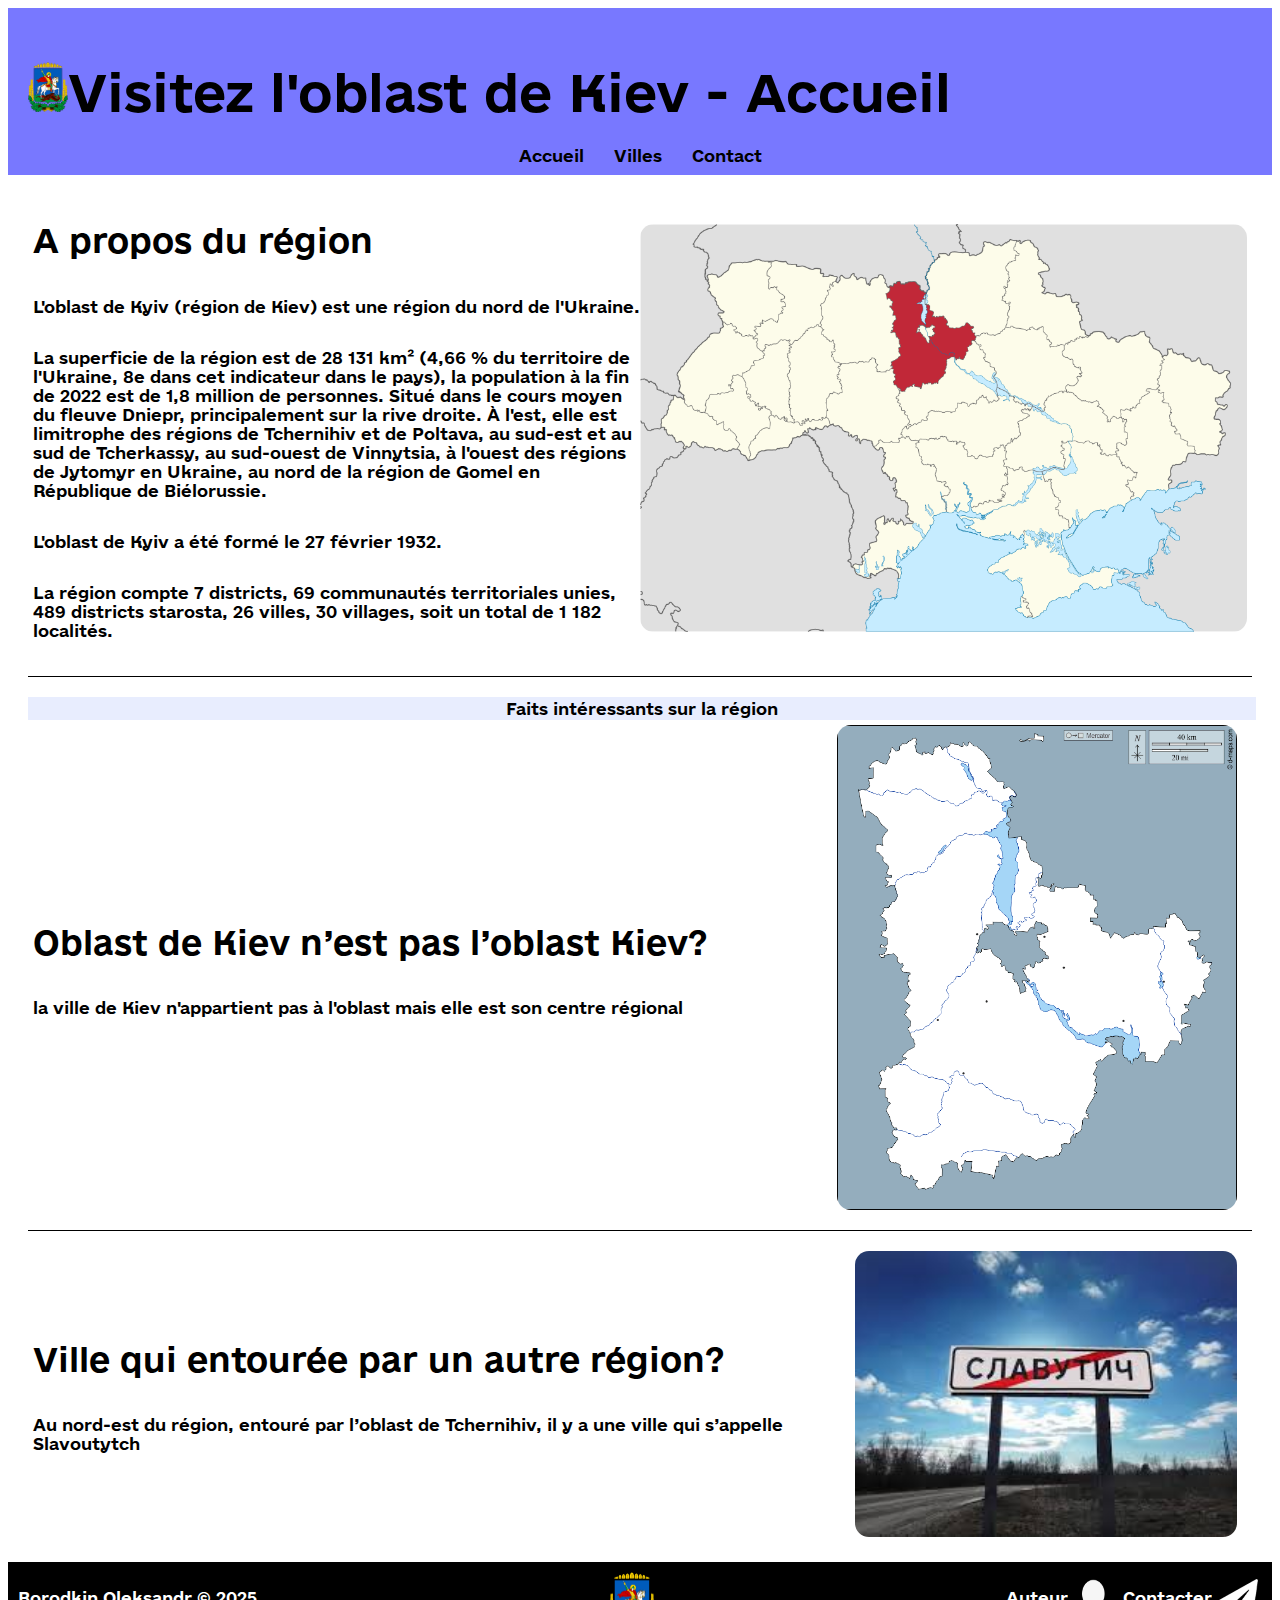
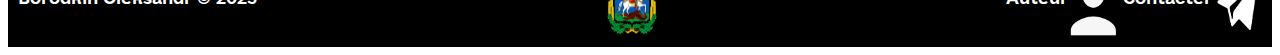
<file: index.html>
<!DOCTYPE html>
<html lang="fr">
  <head>
    <meta charset="UTF-8" />
    <meta name="viewport" content="width=device-width, initial-scale=1.0" />
    <title>Accueil</title>
    <link rel="stylesheet" href="styles.css" />
  </head>
  <body>
    <header>
      <div class="logo">
        <a href="index.html">
          <h1><img src="./images/Kyiv-oblast.png" alt="héraldique de l'oblast de Kiev"/>Visitez l'oblast de Kiev - Accueil</h1>

        </a>
      </div>
      <nav>
        <ul>
          <li><a href="index.html">Accueil</a></li>
          <li><a href="villes.html">Villes</a></li>
          <li><a href="contact.html">Contact</a></li>
        </ul>
      </nav>
    </header>
    <main>
        <section>
            <div class="r-d">
              <div class="description">
             <h1>A propos du région</h1>
             <p>L'oblast de Kyiv (région de Kiev) est une région du nord de l'Ukraine.</p>
             <p>La superficie de la région est de 28 131 km² (4,66 % du territoire de l'Ukraine, 8e dans cet indicateur dans le pays), la population à la fin de 2022 est de 1,8 million de personnes.

              Situé dans le cours moyen du fleuve Dniepr, principalement sur la rive droite. À l'est, elle est limitrophe des régions de Tchernihiv et de Poltava, au sud-est et au sud de Tcherkassy, ​​au sud-ouest de Vinnytsia, à l'ouest des régions de Jytomyr en Ukraine, au nord de la région de Gomel en République de Biélorussie.
              
             </p>
             <p>L'oblast de Kyiv a été formé le 27 février 1932.</p>
             <p>La région compte 7 districts, 69 communautés territoriales unies, 489 districts starosta, 26 villes, 30 villages, soit un total de 1 182 localités.</p>
            </div>
                <img
                  src="./images/ukraine-and-kyiv.png" alt="Ukraine et oblast de Kiev"
                />
              </div>
        </section>
        
        <div class="section-divider"></div>
        <section class="faitbar">Faits intéressants sur la région</section>
        <section>
          <div class="faitdesc">
            <div class="description">
           <h1>Oblast de Kiev n’est pas l’oblast Kiev?</h1>
           <p>la ville de Kiev n'appartient pas à l'oblast mais elle est son centre régional</p>
            </div>
           <img src="./images/KyivOblast.png" alt="carte de l'oblas de Kiev">
          </div>
        </section>
        <div class="section-divider"></div>
        <section>
          <div class="faitdesc">
            <div class="description">
           <h1>Ville qui entourée par un autre région?</h1>
           <p>Au nord-est du région, entouré par l’oblast de Tchernihiv, il y a une ville qui s’appelle Slavoutytch </p>
            </div>
           <img src="./images/Slavoutych.png" alt="carte de l'oblas de Kiev">
          </div>
        </section>
    </main>
    <footer>
        <div class="footer-left">
            <p>Borodkin Oleksandr &copy 2025</p>
        </div>
        <div class="footer-center">
            <img src="./images/Kyiv-oblast.png" alt="héraldique de l'oblast de Kiev"/>
        </div>
        <div class="footer-right">
            <a href="auteur.html">
                <p>Auteur</p>
                <img src="./images/avatar.png" alt="avatar">
            </a>
            <a href="contact.html">
                <p>Contacter</p>
                <img src="./images/telegram.png">
            </a>
        </div>
    </footer>
  </body>
</html>
</file>
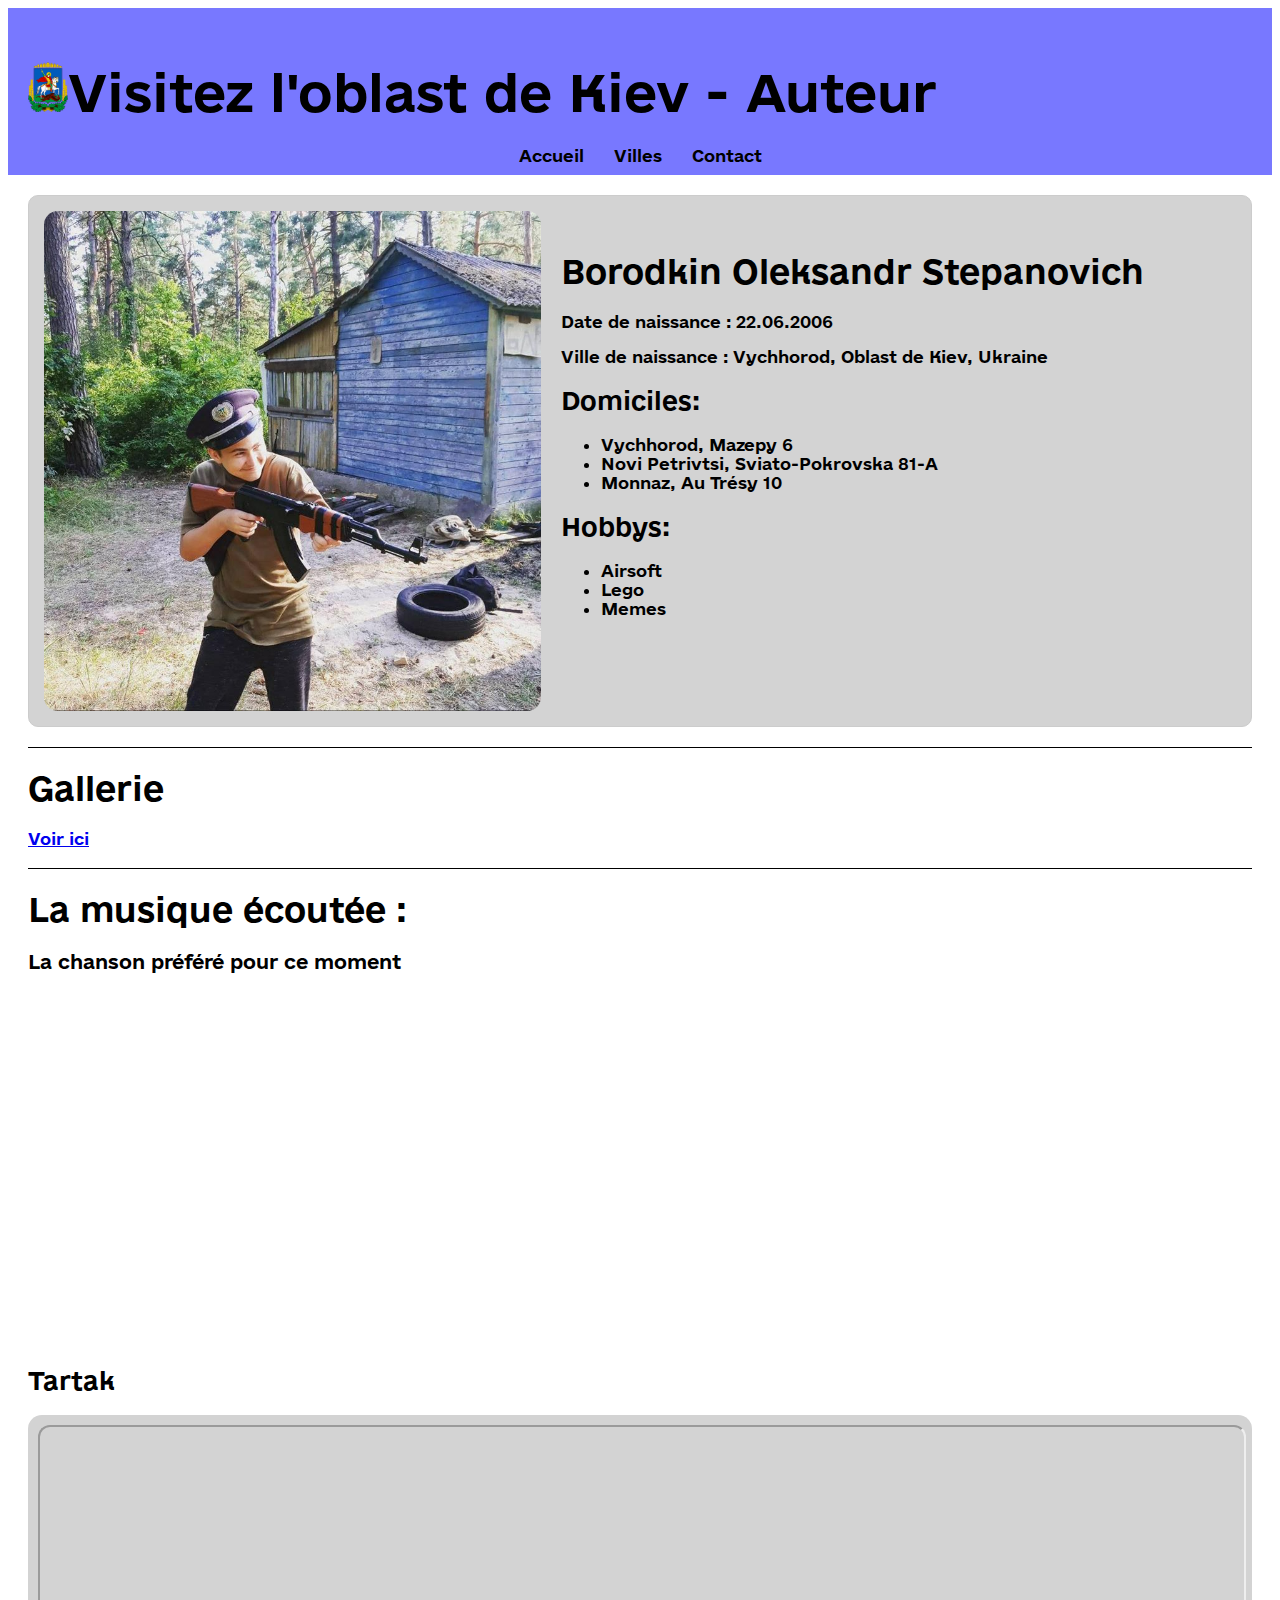
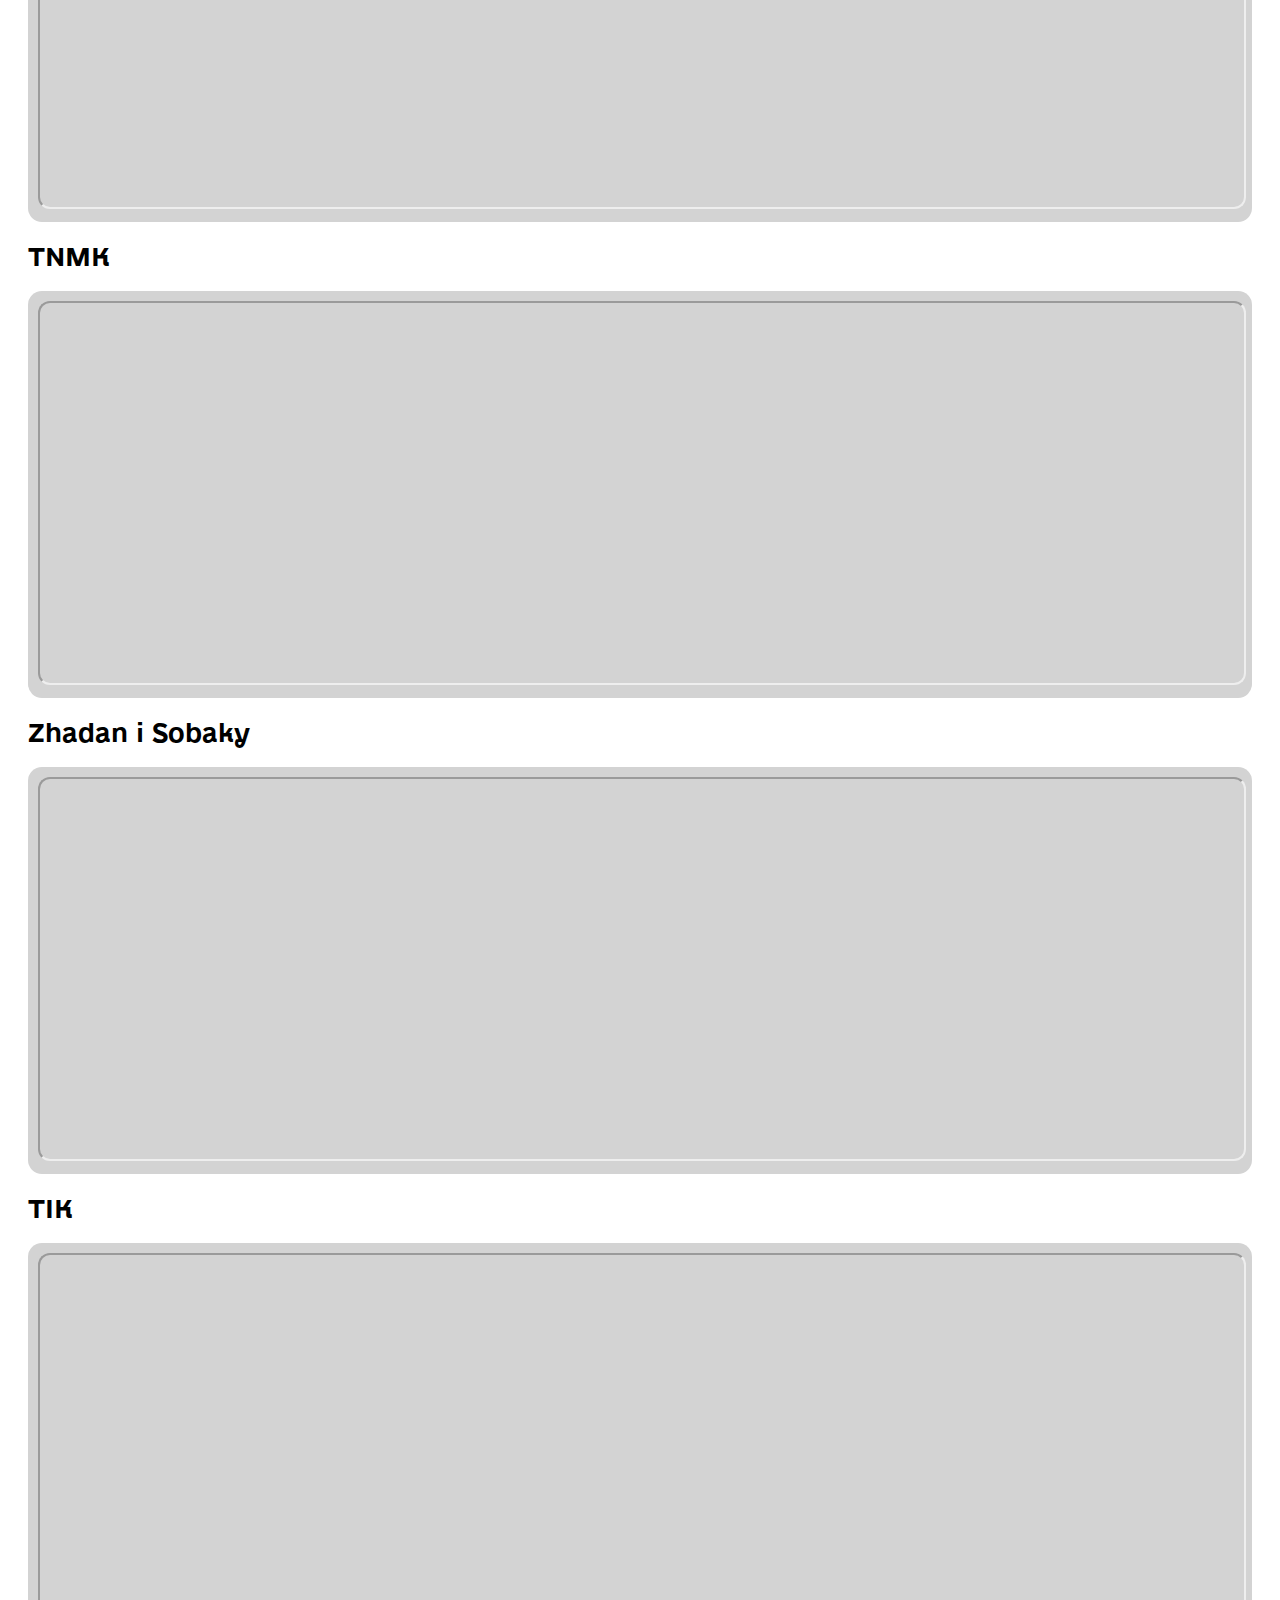
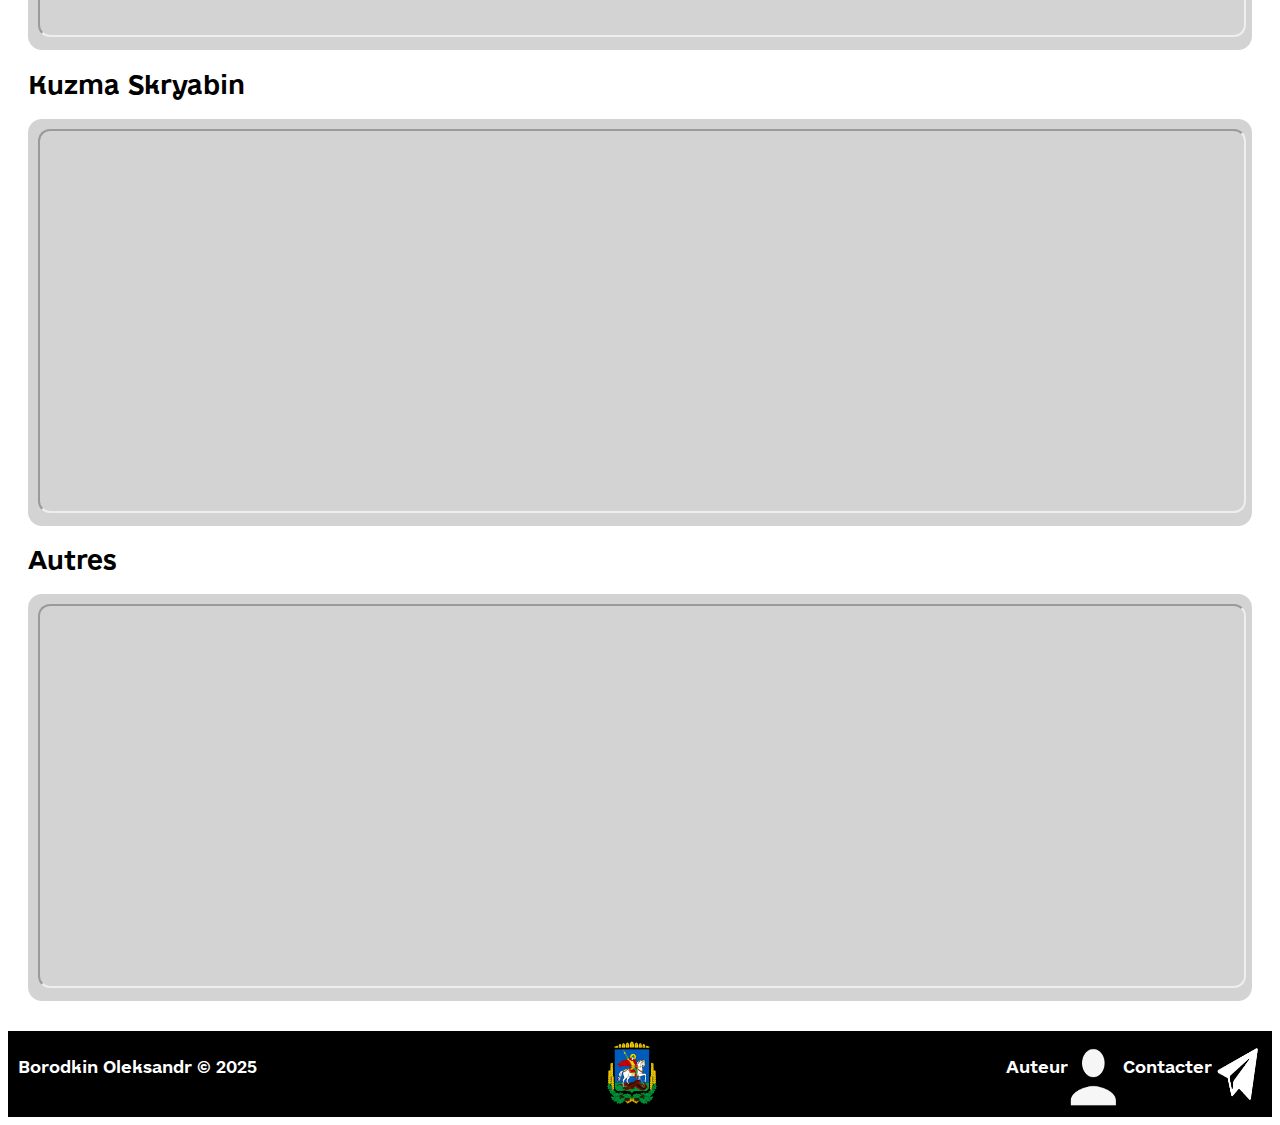
<file: auteur.html>
<!DOCTYPE html>
<html lang="fr">
  <head>
    <meta charset="UTF-8" />
    <meta name="viewport" content="width=device-width, initial-scale=1.0" />
    <title>Auteur</title>
    <link rel="stylesheet" href="styles.css" />
  </head>
  <body>
    <header>
      <div class="logo">
        <a href="index.html">
          <span><h1><img src="./images/Kyiv-oblast.png" alt="héraldique de l'oblast de Kiev"/>Visitez l'oblast de Kiev - Auteur</h1></span>

        </a>
      </div>
      <nav>
        <ul>
          <li><a href="index.html">Accueil</a></li>
          <li><a href="villes.html">Villes</a></li>
          <li><a href="contact.html">Contact</a></li>
        </ul>
      </nav>
    </header>
    <main>
        <section>
          <div class="auteur">
            <img src="./images/Auteur.png" alt="auteur">
            <div class="auteur-description">
          <h1><strong>Borodkin Oleksandr Stepanovich</strong></h1>
          <p>Date de naissance : 22.06.2006</p>
          <p>Ville de naissance : Vychhorod, Oblast de Kiev, Ukraine</p>
          <h2><strong>Domiciles:</strong></h2>
          <ul>
            <li>Vychhorod, Mazepy 6</li>
            <li>Novi Petrivtsi, Sviato-Pokrovska 81-A</li>
            <li>Monnaz, Au Trésy 10</li>
          </ul>
          <h2><strong>Hobbys:</strong></h2>
          <ul>
            <li>Airsoft</li>
            <li>Lego</li>
            <li>Memes</li>
          </ul>
        </div>
        </div>
        </section>
        <div class="section-divider"></div>
        <section>
          <h1>Gallerie</h1>
          <a href="gallerie.html">Voir ici</a>
        </section>
        <div class="section-divider"></div>
  <section>
    <h1>La musique écoutée : </h1>
    <h3>La chanson préféré pour ce moment</h3>
    <iframe style="border-radius:12px" src="https://open.spotify.com/embed/track/2oV3Nc0ziVpilCAjpRyY8E?utm_source=generator" width="100%" height="352" frameBorder="0" allowfullscreen="" allow="autoplay; clipboard-write; encrypted-media; fullscreen; picture-in-picture" loading="lazy"></iframe>
    <h2>Tartak</h2>
    <div class="music-box">
      <iframe src="https://open.spotify.com/embed/playlist/1iw1HyH2xFmhNH7q06sF7e?si=OAJZWcKETVqF95rywjo7HA&pi=RnSoDidFTaurk" allowfullscreen=""
      allow="autoplay; clipboard-write; encrypted-media; fullscreen; picture-in-picture"
      loading="lazy"></iframe>   
  </div>
  <h2>TNMK</h2>
  <div class="music-box">
    <iframe src="https://open.spotify.com/embed/playlist/1I43LtYVBsZuIm340xg3fn?si=rrlr51m9RkGbkNpwDYPOBQ&pi=dHXZj0zATAakb" allowfullscreen=""
    allow="autoplay; clipboard-write; encrypted-media; fullscreen; picture-in-picture"
    loading="lazy"></iframe>
  </div>
  <h2>Zhadan i Sobaky</h2>
  <div class="music-box">
    <iframe src="https://open.spotify.com/embed/playlist/370yEr8aXEotCQ7xtfIixH?si=FuPCVh08ShCrayD5aSSZCQ&pi=tXn0s-WWTsuxM" allowfullscreen=""
    allow="autoplay; clipboard-write; encrypted-media; fullscreen; picture-in-picture"
    loading="lazy"></iframe>
  </div>
  <h2>TIK</h2>
  <div class="music-box">
    <iframe src="https://open.spotify.com/embed/playlist/5s9EBla5tc98MuMqYEcAup" allowfullscreen=""
    allow="autoplay; clipboard-write; encrypted-media; fullscreen; picture-in-picture"
    loading="lazy"></iframe>
  </div>
  <h2>Kuzma Skryabin</h2>
  <div class="music-box">
    <iframe src="https://open.spotify.com/embed/playlist/1ne1X7Wl1Vn8obbPbvc6Le" allowfullscreen=""
    allow="autoplay; clipboard-write; encrypted-media; fullscreen; picture-in-picture"
    loading="lazy"></iframe>
  </div>
  <h2>Autres</h2>
  <div class="music-box">
    <iframe src=" https://open.spotify.com/embed/playlist/2WXcNdrmBvf1Pv5F5rHpmB" allowfullscreen=""
    allow="autoplay; clipboard-write; encrypted-media; fullscreen; picture-in-picture"
    loading="lazy"></iframe>
  </div>
 
  </section>
    </main>
    <footer>
      <div class="footer-left">
          <p>Borodkin Oleksandr &copy 2025</p>
      </div>
      <div class="footer-center">
          <img src="./images/Kyiv-oblast.png" alt="héraldique de l'oblast de Kiev"/>
      </div>
      <div class="footer-right">
          <a href="auteur.html">
              <p>Auteur</p>
              <img src="./images/avatar.png" alt="avatar">
          </a>
          <a href="contact.html">
              <p>Contacter</p>
              <img src="./images/telegram.png">
          </a>
      </div>
  </footer>
  </body>
</html>
</file>
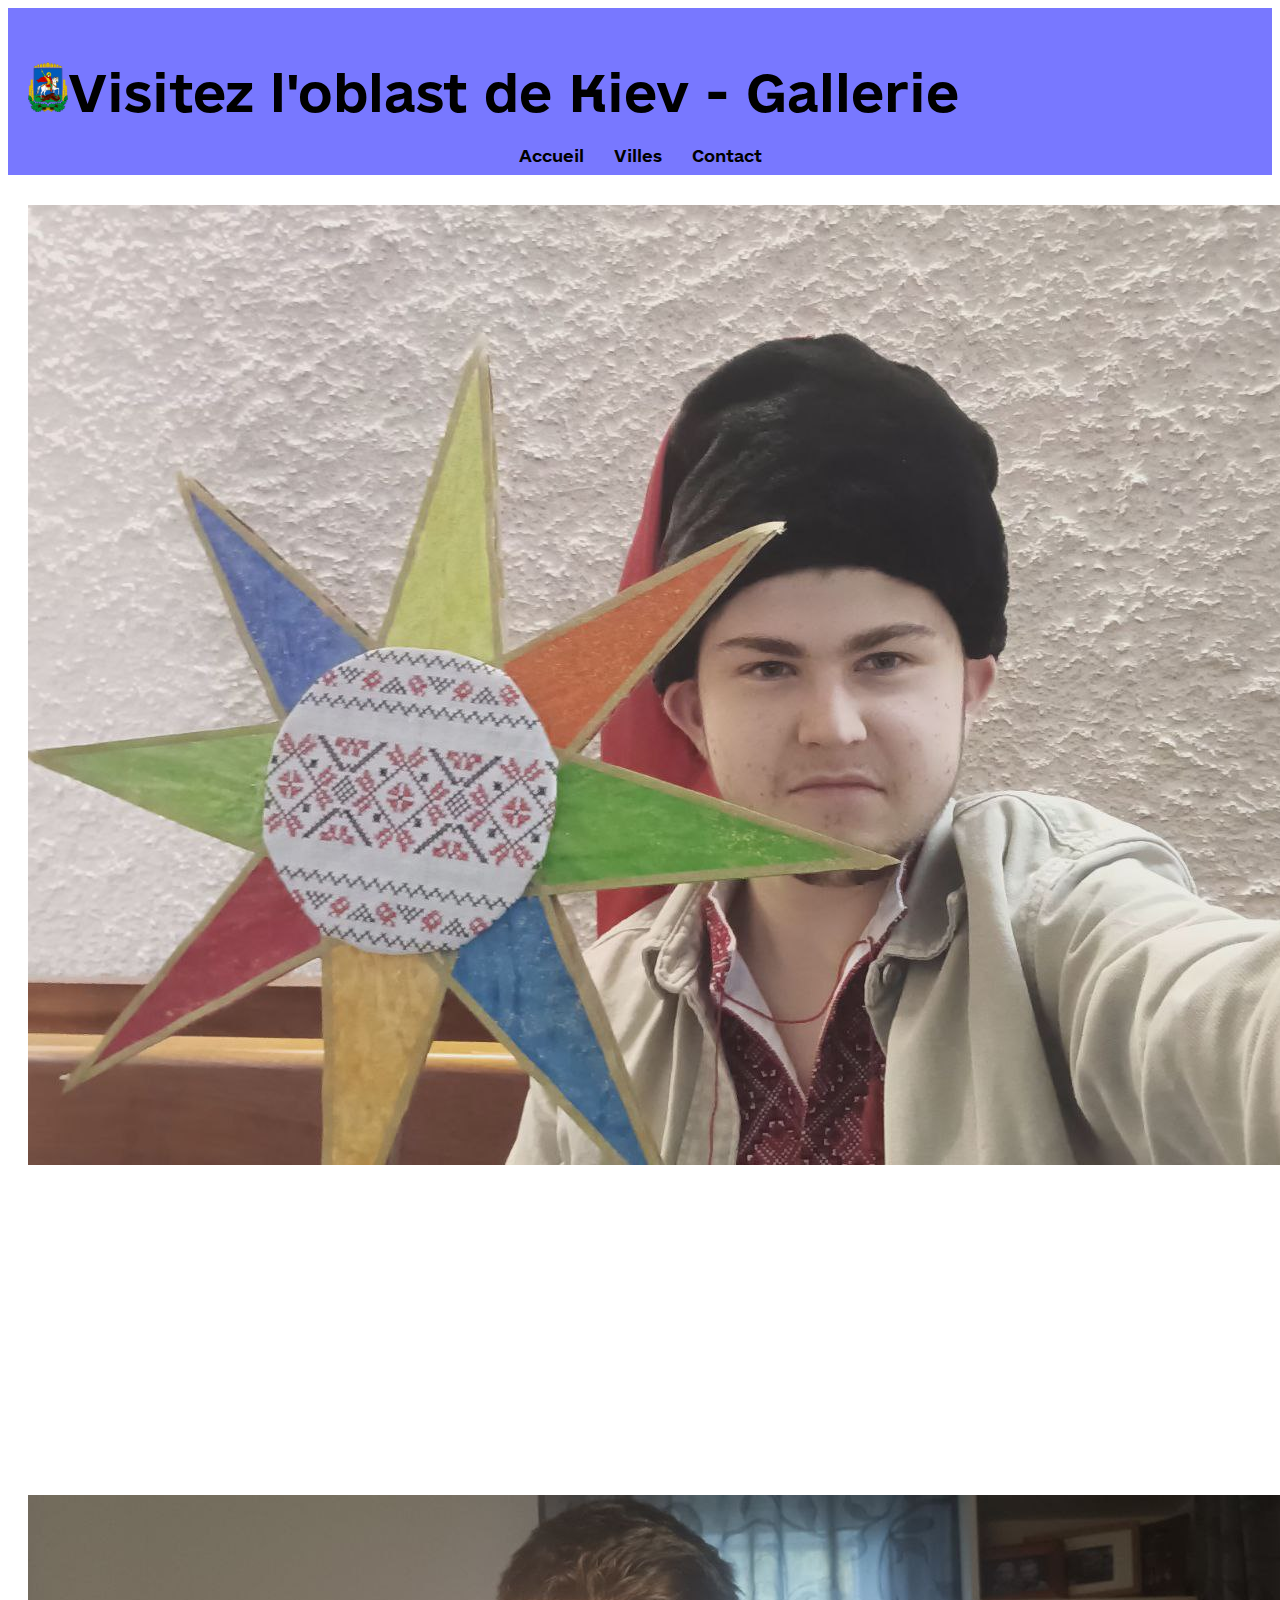
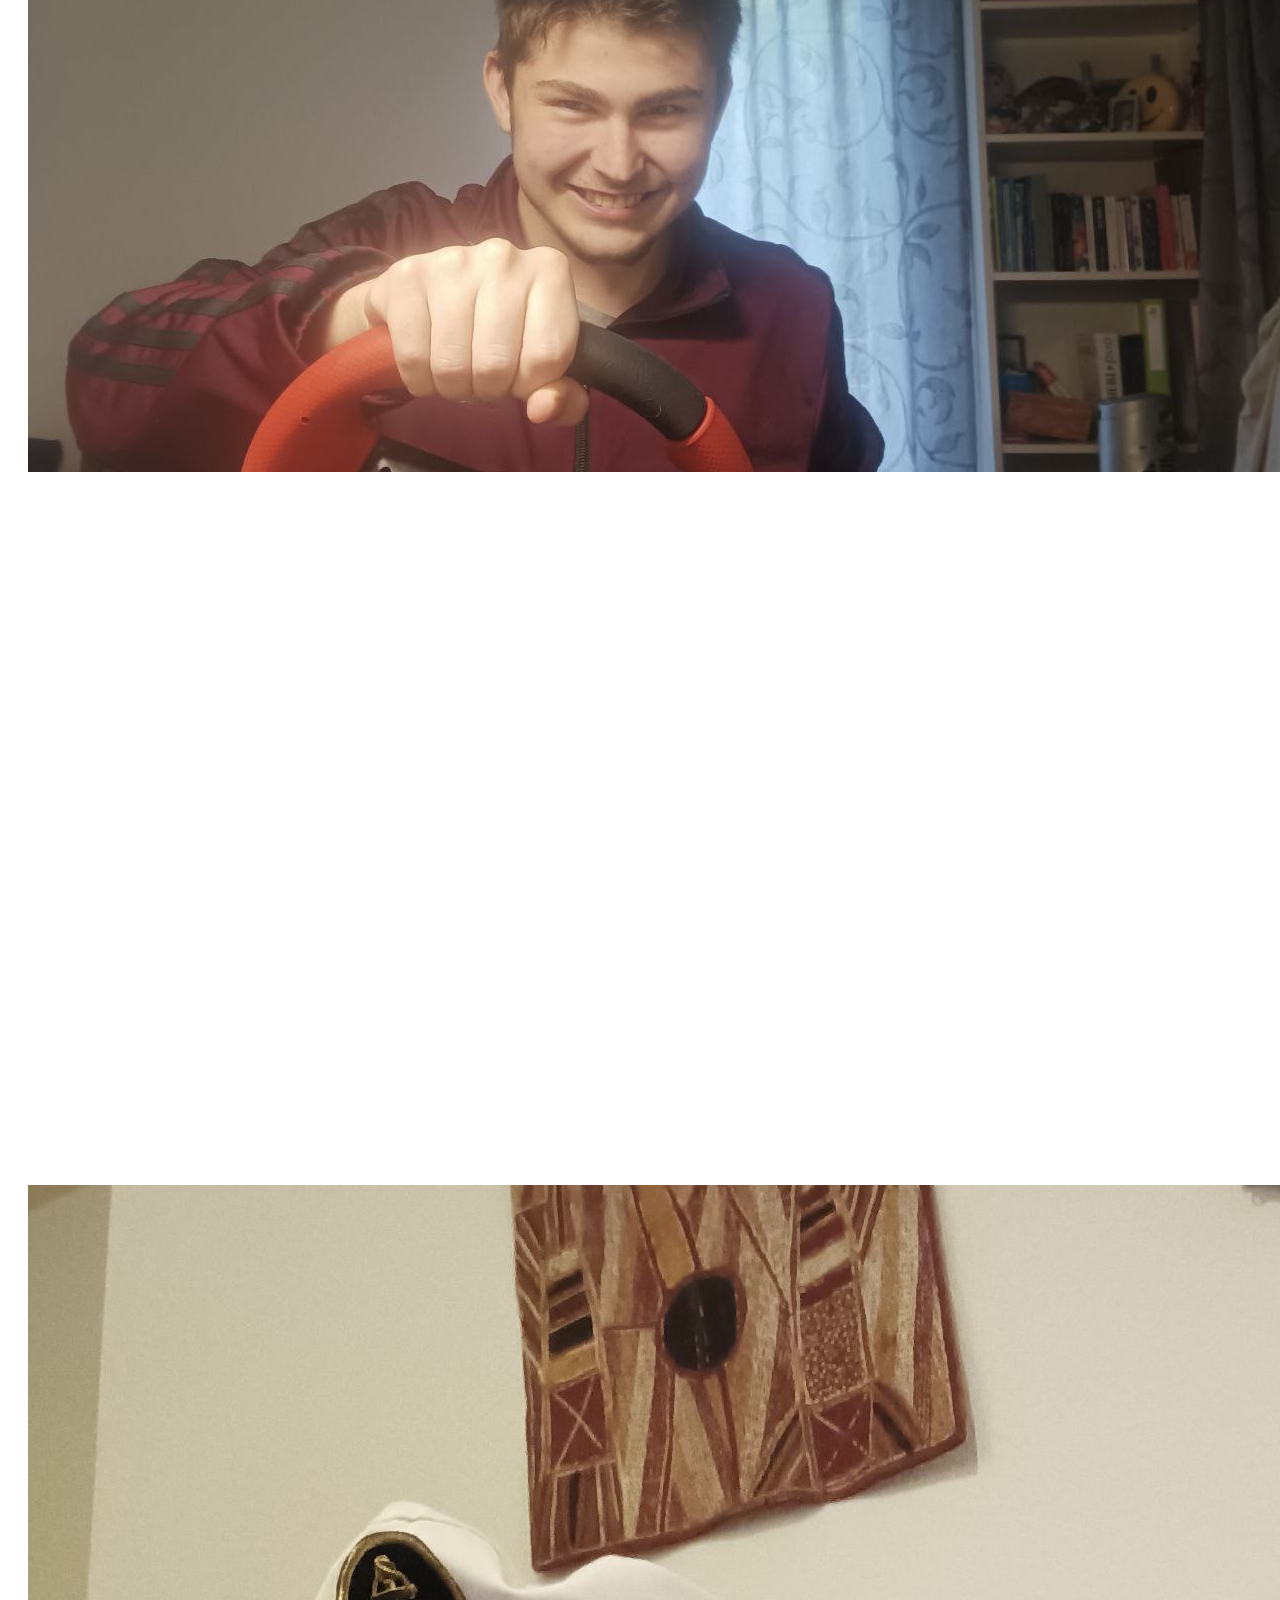
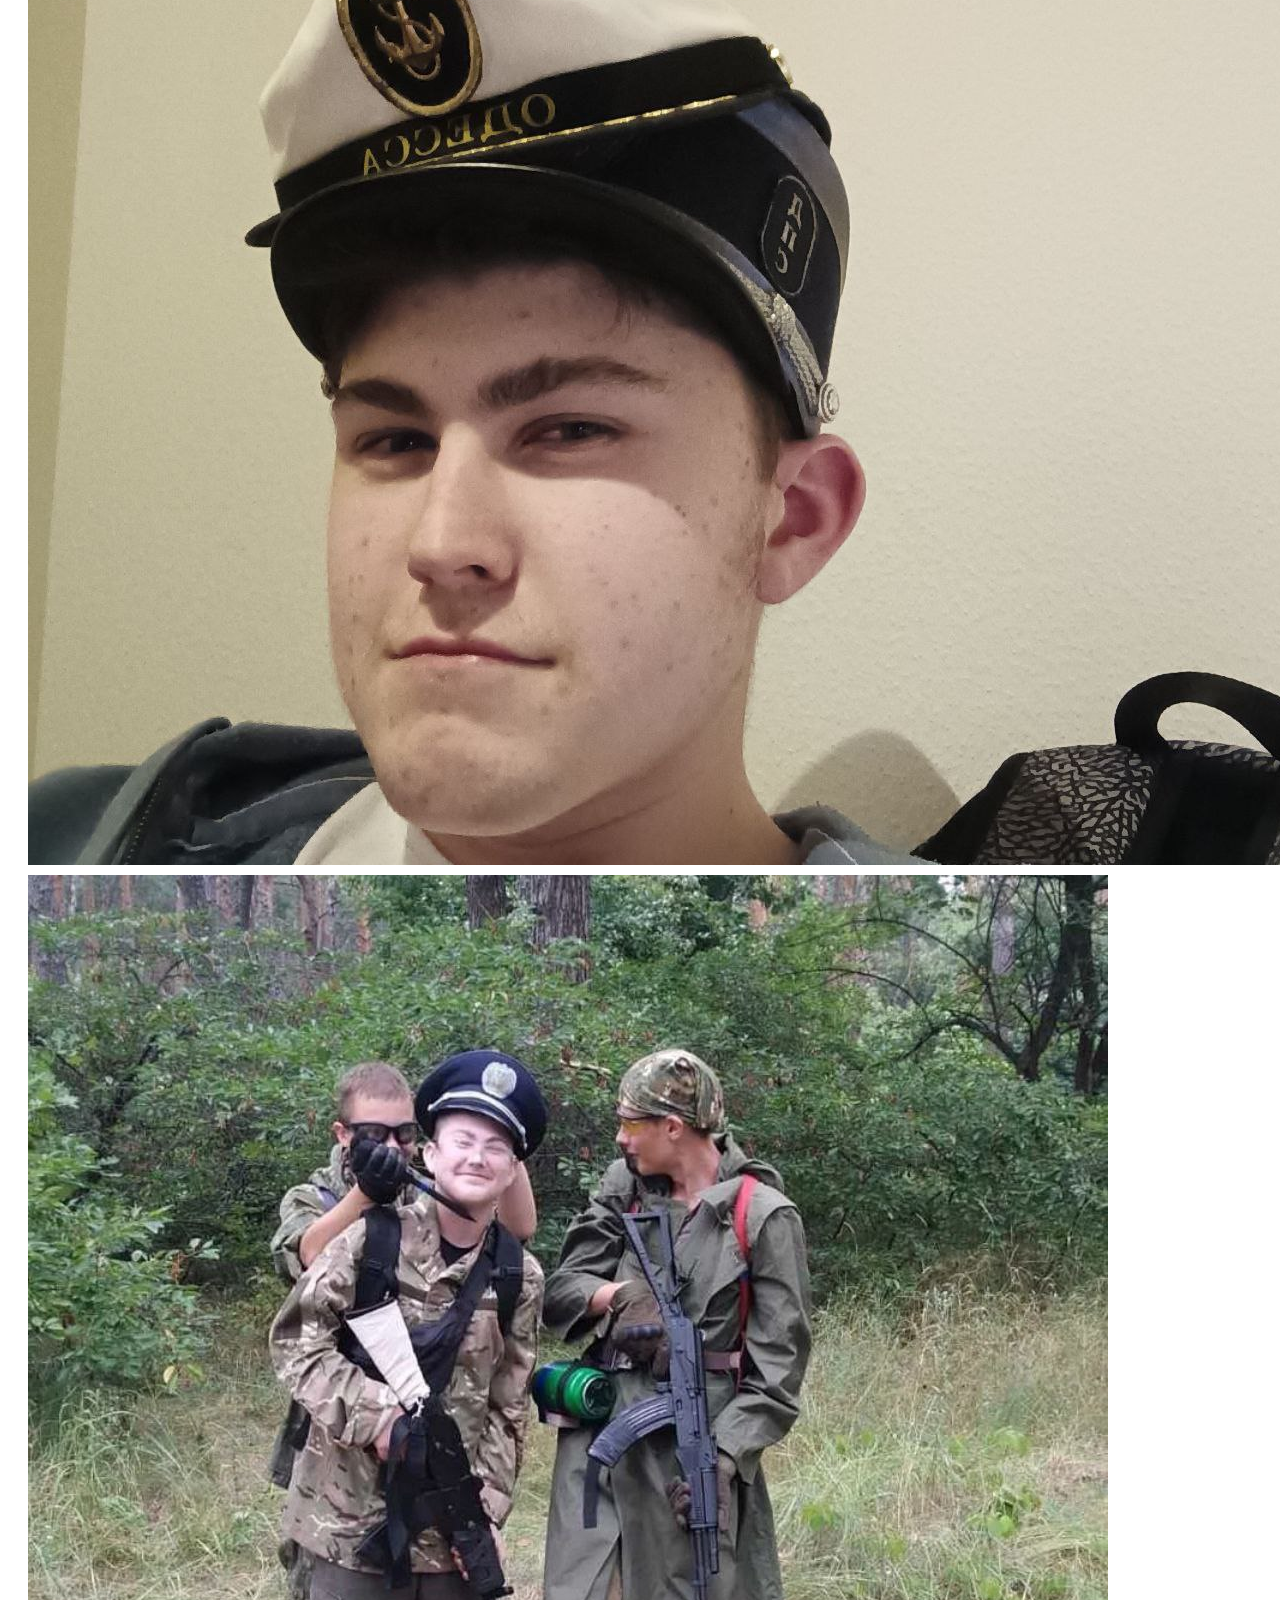
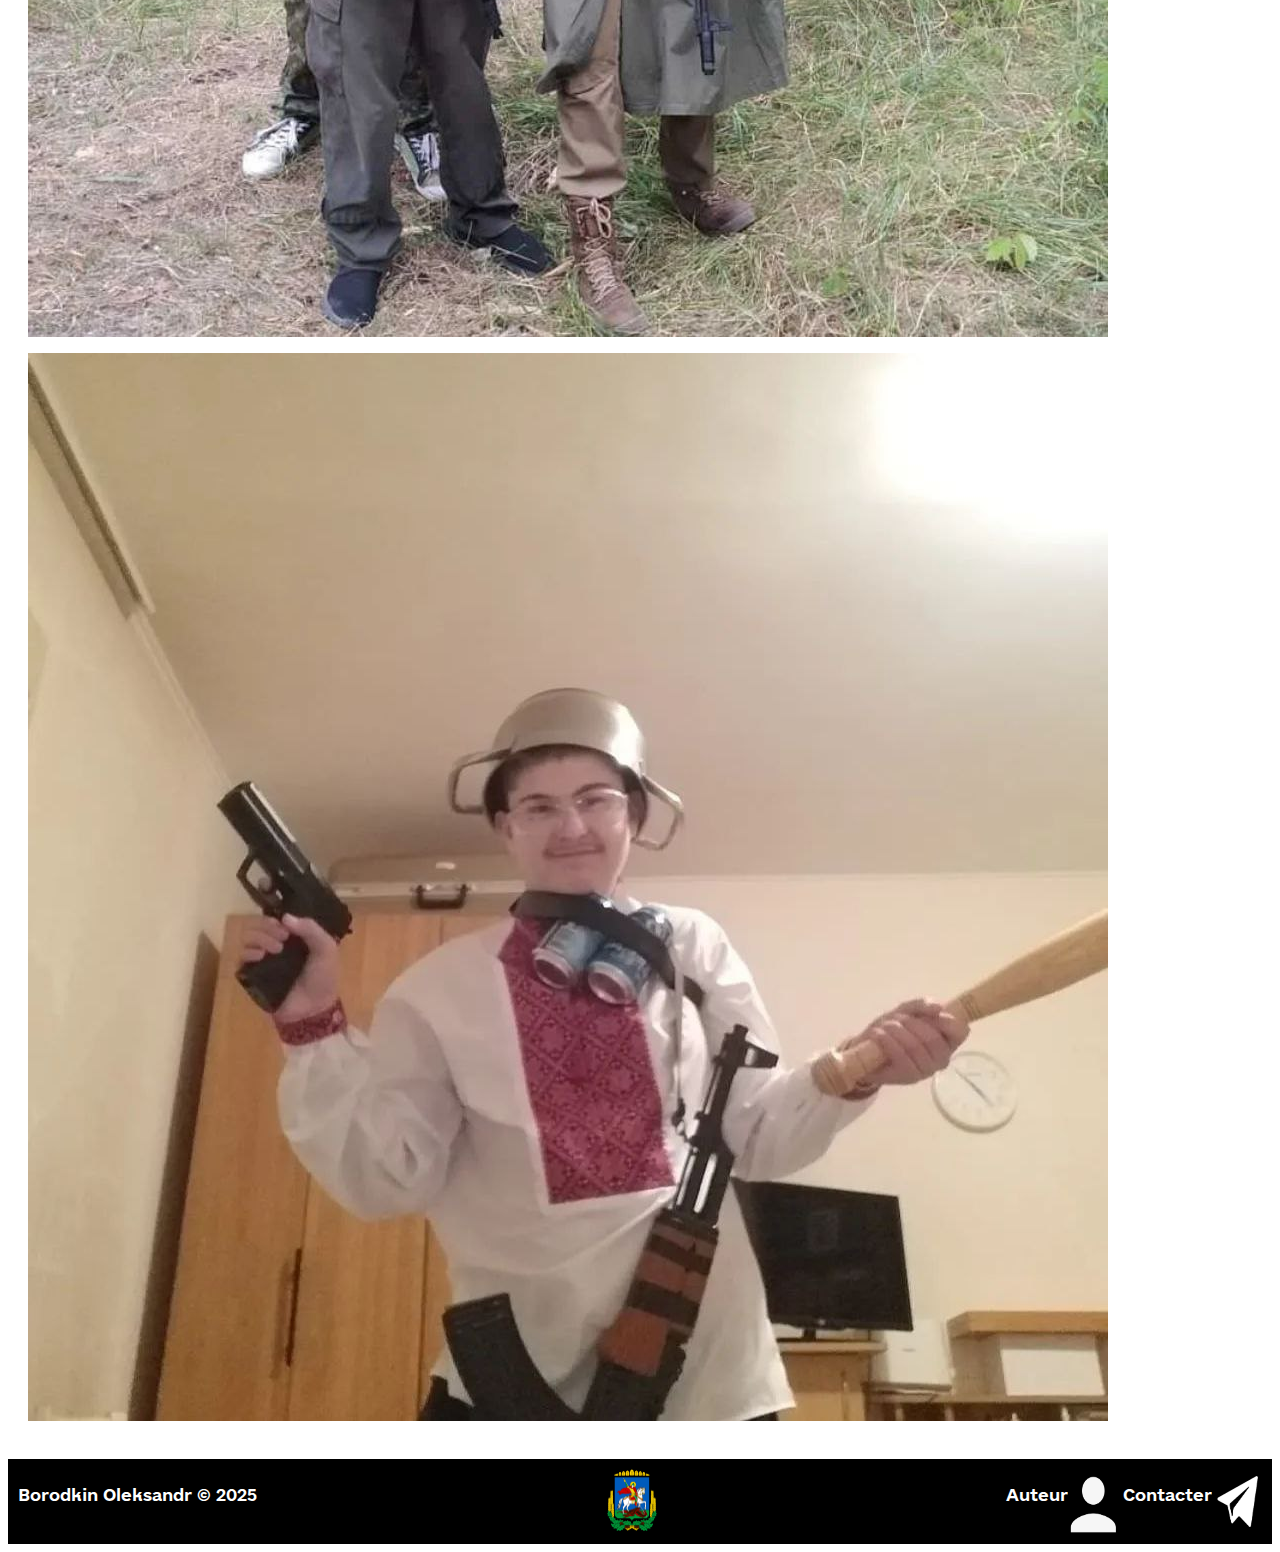
<file: gallerie.html>
<!DOCTYPE html>
<html lang="fr">
  <head>
    <meta charset="UTF-8" />
    <meta name="viewport" content="width=device-width, initial-scale=1.0" />
    <title>Kiev</title>
    <link rel="stylesheet" href="styles.css" />
  </head>
  <body>
    <header>
      <div class="logo">
        <a href="index.html">
          <span><h1><img src="./images/Kyiv-oblast.png" alt="héraldique de l'oblast de Kiev"/>Visitez l'oblast de Kiev - Gallerie</h1></span>

        </a>
      </div>
      <nav>
        <ul>
          <li><a href="index.html">Accueil</a></li>
          <li><a href="villes.html">Villes</a></li>
          <li><a href="contact.html">Contact</a></li>
        </ul>
      </nav>
    </header>
   <main class="gallerie-auteur">
    <img src="./images/Auteur-gallery/Olek1.jfif">
    <img src="./images/Auteur-gallery/Olek2.jfif">
    <img src="./images/Auteur-gallery/Olek3.jfif">
    <img src="./images/Auteur-gallery/Olek4.jfif">
    <img src="./images/Auteur-gallery/Olek5.jfif">
    <img src="./images/Auteur-gallery/Olek6.jfif">
    <img src="./images/Auteur-gallery/SachaAirsoft1.jpg">
    <img src="./images/Auteur-gallery/SachaAirsoft2.jpg">
    <img src="./images/Auteur-gallery/SachaAirsoft3.jpg">
    <img src="./images/Auteur-gallery/SachaQuarantine.jpg">

    </main>
    
    <footer>
        <div class="footer-left">
            <p>Borodkin Oleksandr &copy 2025</p>
        </div>
        <div class="footer-center">
            <img src="./images/Kyiv-oblast.png" alt="héraldique de l'oblast de Kiev"/>
        </div>
        <div class="footer-right">
            <a href="auteur.html">
                <p>Auteur</p>
                <img src="./images/avatar.png" alt="avatar">
            </a>
            <a href="contact.html">
                <p>Contacter</p>
                <img src="./images/telegram.png">
            </a>
        </div>
    </footer>
  </body>
</html>
</file>
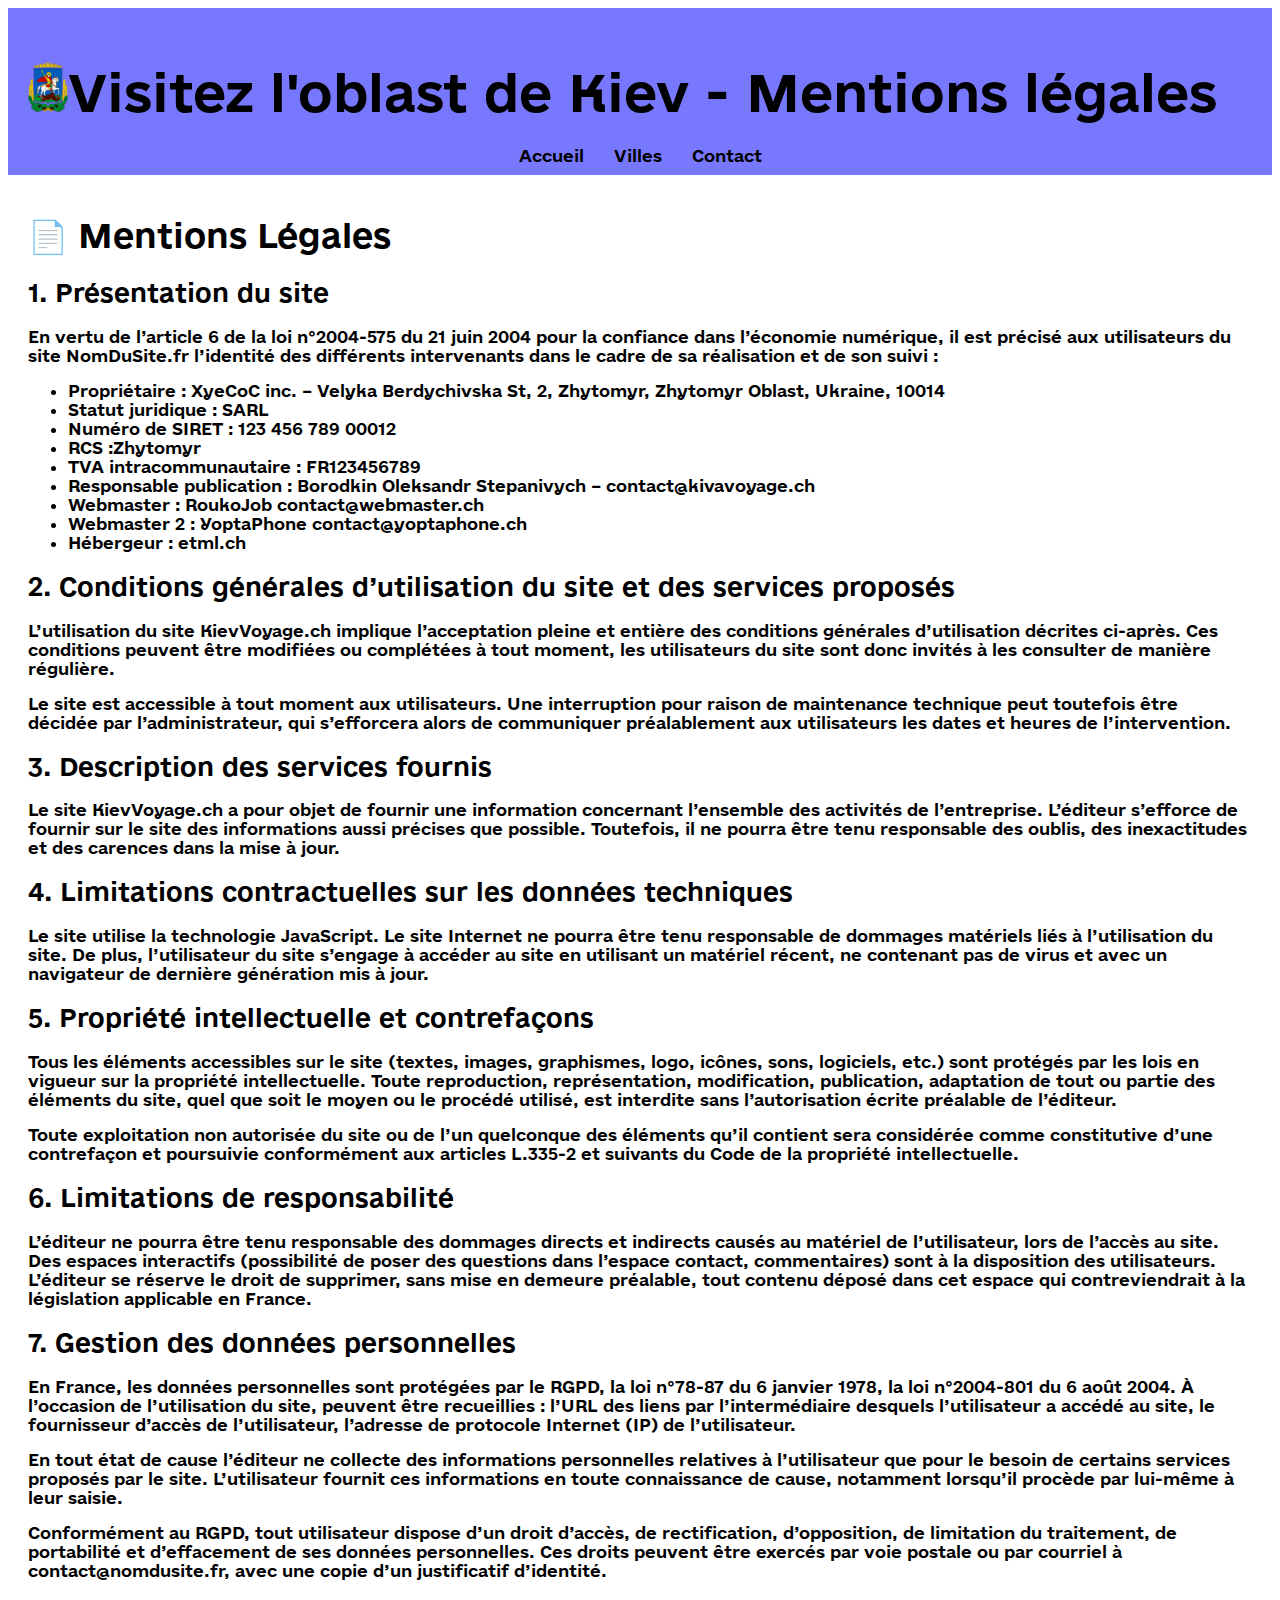
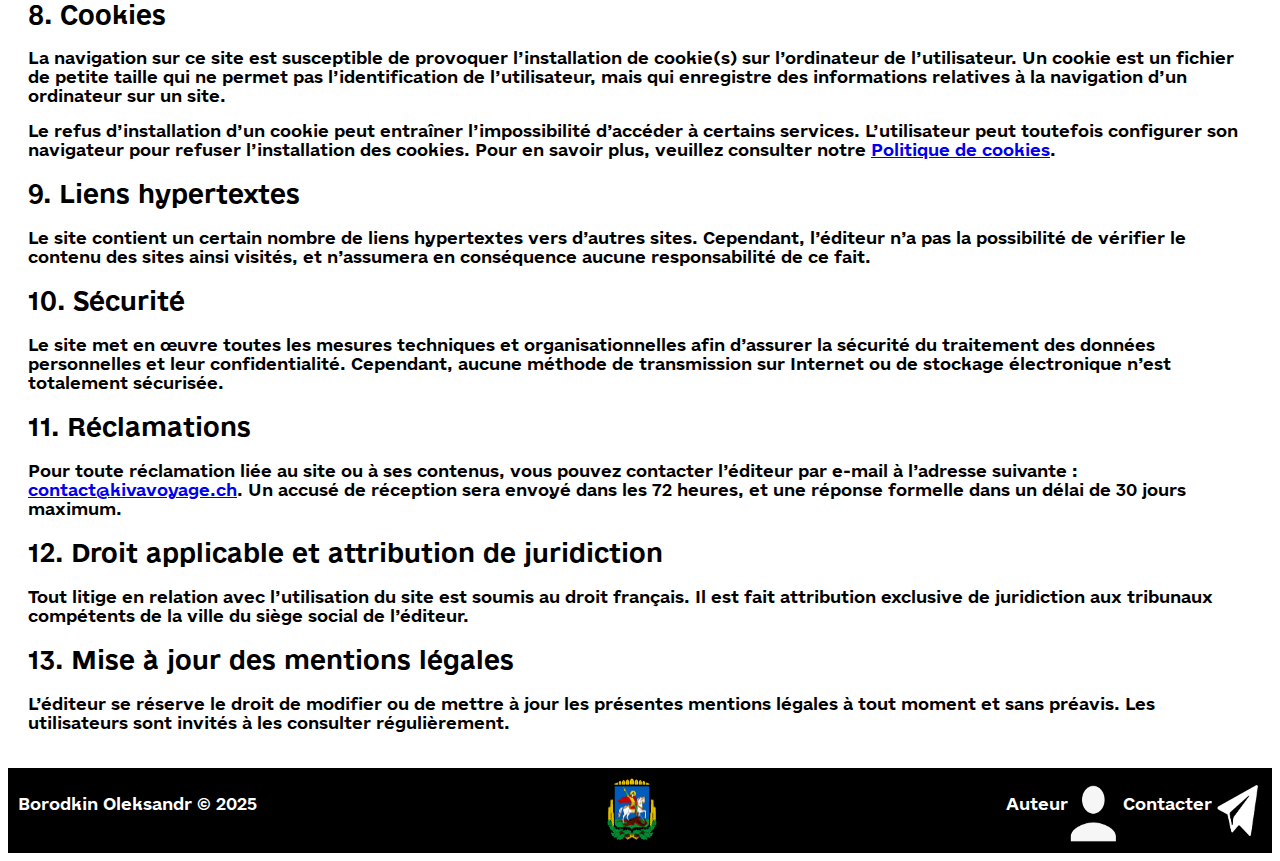
<file: mentionslegales.html>
<!DOCTYPE html>
<html lang="fr">
  <head>
    <meta charset="UTF-8" />
    <meta name="viewport" content="width=device-width, initial-scale=1.0" />
    <link rel="icon" href="./images/Kyiv-oblast.png" type="image/x-icon">
    <title>Mentions légales</title>
    <link rel="stylesheet" href="styles.css" />
  </head>
  <body>
    <header>
      <div class="logo">
        <a href="index.html">
          <span><h1><img src="./images/Kyiv-oblast.png" alt="héraldique de l'oblast de Kiev"/>Visitez l'oblast de Kiev - Mentions légales</h1></span>

        </a>
      </div>
      <nav>
        <ul>
          <li><a href="index.html">Accueil</a></li>
          <li><a href="villes.html">Villes</a></li>
          <li><a href="contact.html">Contact</a></li>
        </ul>
      </nav>
    </header>
    <main>
        <section id="mentions-legales">
            <h1>📄 Mentions Légales</h1>
          
            <h2>1. Présentation du site</h2>
            <p>
              En vertu de l’article 6 de la loi n°2004-575 du 21 juin 2004 pour la confiance dans l’économie numérique, il est précisé aux utilisateurs du site <strong>NomDuSite.fr</strong> l’identité des différents intervenants dans le cadre de sa réalisation et de son suivi :
            </p>
          
            <ul>
              <li><strong>Propriétaire :</strong> XyeCoC inc. – Velyka Berdychivska St, 2, Zhytomyr, Zhytomyr Oblast, Ukraine, 10014</li>
              <li><strong>Statut juridique :</strong> SARL</li>
              <li><strong>Numéro de SIRET :</strong> 123 456 789 00012</li>
              <li><strong>RCS :</strong>Zhytomyr</li>
              <li><strong>TVA intracommunautaire :</strong> FR123456789</li>
              <li><strong>Responsable publication :</strong> Borodkin Oleksandr Stepanivych – contact@kivavoyage.ch</li>
              <li><strong>Webmaster :</strong> RoukoJob contact@webmaster.ch</li>
              <li><strong>Webmaster 2 :</strong> YoptaPhone contact@yoptaphone.ch</li>
              <li><strong>Hébergeur :</strong> etml.ch</li>
            </ul>
          
            <h2>2. Conditions générales d’utilisation du site et des services proposés</h2>
            <p>
              L’utilisation du site <strong>KievVoyage.ch</strong> implique l’acceptation pleine et entière des conditions générales d’utilisation décrites ci-après. Ces conditions peuvent être modifiées ou complétées à tout moment, les utilisateurs du site sont donc invités à les consulter de manière régulière.
            </p>
          
            <p>
              Le site est accessible à tout moment aux utilisateurs. Une interruption pour raison de maintenance technique peut toutefois être décidée par l’administrateur, qui s’efforcera alors de communiquer préalablement aux utilisateurs les dates et heures de l’intervention.
            </p>
          
            <h2>3. Description des services fournis</h2>
            <p>
              Le site <strong>KievVoyage.ch</strong> a pour objet de fournir une information concernant l’ensemble des activités de l’entreprise. L’éditeur s’efforce de fournir sur le site des informations aussi précises que possible. Toutefois, il ne pourra être tenu responsable des oublis, des inexactitudes et des carences dans la mise à jour.
            </p>
          
            <h2>4. Limitations contractuelles sur les données techniques</h2>
            <p>
              Le site utilise la technologie JavaScript. Le site Internet ne pourra être tenu responsable de dommages matériels liés à l’utilisation du site. De plus, l’utilisateur du site s’engage à accéder au site en utilisant un matériel récent, ne contenant pas de virus et avec un navigateur de dernière génération mis à jour.
            </p>
          
            <h2>5. Propriété intellectuelle et contrefaçons</h2>
            <p>
              Tous les éléments accessibles sur le site (textes, images, graphismes, logo, icônes, sons, logiciels, etc.) sont protégés par les lois en vigueur sur la propriété intellectuelle. Toute reproduction, représentation, modification, publication, adaptation de tout ou partie des éléments du site, quel que soit le moyen ou le procédé utilisé, est interdite sans l’autorisation écrite préalable de l’éditeur.
            </p>
            <p>
              Toute exploitation non autorisée du site ou de l’un quelconque des éléments qu’il contient sera considérée comme constitutive d’une contrefaçon et poursuivie conformément aux articles L.335-2 et suivants du Code de la propriété intellectuelle.
            </p>
          
            <h2>6. Limitations de responsabilité</h2>
            <p>
              L’éditeur ne pourra être tenu responsable des dommages directs et indirects causés au matériel de l’utilisateur, lors de l’accès au site. Des espaces interactifs (possibilité de poser des questions dans l’espace contact, commentaires) sont à la disposition des utilisateurs. L’éditeur se réserve le droit de supprimer, sans mise en demeure préalable, tout contenu déposé dans cet espace qui contreviendrait à la législation applicable en France.
            </p>
          
            <h2>7. Gestion des données personnelles</h2>
            <p>
              En France, les données personnelles sont protégées par le RGPD, la loi n°78-87 du 6 janvier 1978, la loi n°2004-801 du 6 août 2004. À l’occasion de l’utilisation du site, peuvent être recueillies : l’URL des liens par l’intermédiaire desquels l’utilisateur a accédé au site, le fournisseur d’accès de l’utilisateur, l’adresse de protocole Internet (IP) de l’utilisateur.
            </p>
            <p>
              En tout état de cause l’éditeur ne collecte des informations personnelles relatives à l’utilisateur que pour le besoin de certains services proposés par le site. L’utilisateur fournit ces informations en toute connaissance de cause, notamment lorsqu’il procède par lui-même à leur saisie.
            </p>
            <p>
              Conformément au RGPD, tout utilisateur dispose d’un droit d’accès, de rectification, d’opposition, de limitation du traitement, de portabilité et d’effacement de ses données personnelles. Ces droits peuvent être exercés par voie postale ou par courriel à contact@nomdusite.fr, avec une copie d’un justificatif d’identité.
            </p>
          
            <h2>8. Cookies</h2>
            <p>
              La navigation sur ce site est susceptible de provoquer l’installation de cookie(s) sur l’ordinateur de l’utilisateur. Un cookie est un fichier de petite taille qui ne permet pas l’identification de l’utilisateur, mais qui enregistre des informations relatives à la navigation d’un ordinateur sur un site.
            </p>
            <p>
              Le refus d’installation d’un cookie peut entraîner l’impossibilité d’accéder à certains services. L’utilisateur peut toutefois configurer son navigateur pour refuser l’installation des cookies. Pour en savoir plus, veuillez consulter notre <a href="https://www.youtube.com/watch?v=dQw4w9WgXcQ&list=RDdQw4w9WgXcQ&start_radio=1">Politique de cookies</a>.
            </p>
          
            <h2>9. Liens hypertextes</h2>
            <p>
              Le site contient un certain nombre de liens hypertextes vers d’autres sites. Cependant, l’éditeur n’a pas la possibilité de vérifier le contenu des sites ainsi visités, et n’assumera en conséquence aucune responsabilité de ce fait.
            </p>
          
            <h2>10. Sécurité</h2>
            <p>
              Le site met en œuvre toutes les mesures techniques et organisationnelles afin d’assurer la sécurité du traitement des données personnelles et leur confidentialité. Cependant, aucune méthode de transmission sur Internet ou de stockage électronique n’est totalement sécurisée.
            </p>
          
            <h2>11. Réclamations</h2>
            <p>
              Pour toute réclamation liée au site ou à ses contenus, vous pouvez contacter l’éditeur par e-mail à l’adresse suivante : <a href="mailto:contact@kivavoyage.ch">contact@kivavoyage.ch</a>. Un accusé de réception sera envoyé dans les 72 heures, et une réponse formelle dans un délai de 30 jours maximum.
            </p>
          
            <h2>12. Droit applicable et attribution de juridiction</h2>
            <p>
              Tout litige en relation avec l’utilisation du site est soumis au droit français. Il est fait attribution exclusive de juridiction aux tribunaux compétents de la ville du siège social de l’éditeur.
            </p>
          
            <h2>13. Mise à jour des mentions légales</h2>
            <p>
              L’éditeur se réserve le droit de modifier ou de mettre à jour les présentes mentions légales à tout moment et sans préavis. Les utilisateurs sont invités à les consulter régulièrement.
            </p>
          </section>
          
          
    </main>
    <footer>
        <div class="footer-left">
            <p>Borodkin Oleksandr &copy 2025</p>
        </div>
        <div class="footer-center">
            <img src="./images/Kyiv-oblast.png" alt="héraldique de l'oblast de Kiev"/>
        </div>
        <div class="footer-right">
            <a href="auteur.html">
                <p>Auteur</p>
                <img src="./images/avatar.png" alt="avatar">
            </a>
            <a href="contact.html">
                <p>Contacter</p>
                <img src="./images/telegram.png">
            </a>
        </div>
    </footer>
  </body>
</html>
</file>
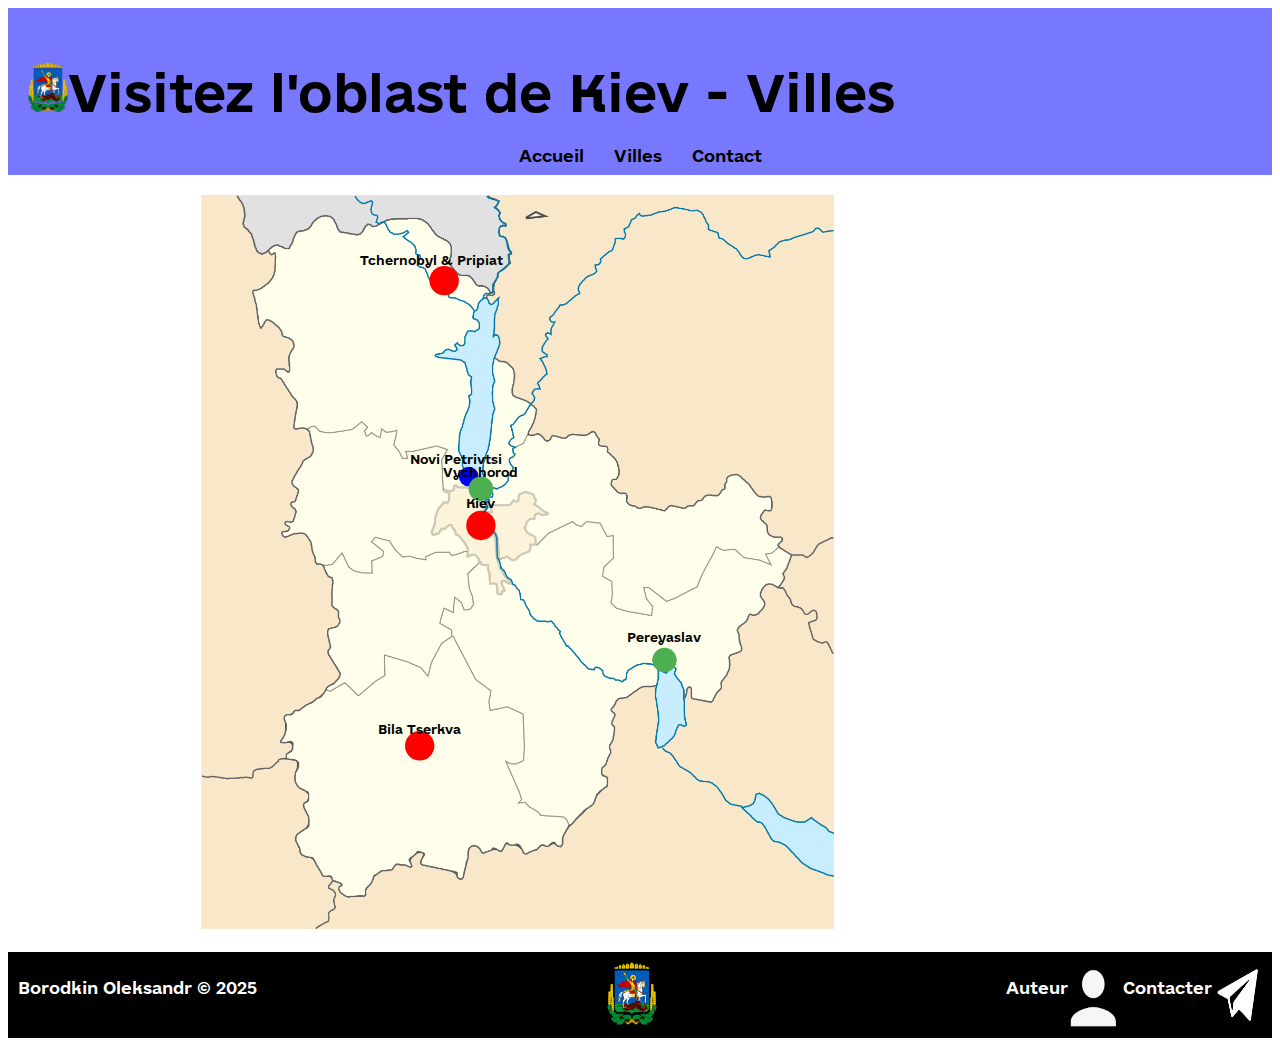
<file: villes.html>
<!DOCTYPE html>
<html lang="fr">
  <head>
    <meta charset="UTF-8" />
    <meta name="viewport" content="width=device-width, initial-scale=1.0" />
    <title>Villes</title>
    <link rel="stylesheet" href="styles.css" />
  </head>
  <body>
    <header>
      <div class="logo">
        <a href="index.html">
          <span><h1><img src="./images/Kyiv-oblast.png" alt="héraldique de l'oblast de Kiev"/>Visitez l'oblast de Kiev - Villes</h1></span>

        </a>
      </div>
      <nav>
        <ul>
          <li><a href="index.html">Accueil</a></li>
          <li><a href="villes.html">Villes</a></li>
          <li><a href="contact.html">Contact</a></li>
        </ul>
      </nav>
    </header>
    <main>
      <svg viewBox="0 0 800 600">
     
        <image href="./images/Kyiv_oblast_location_map.svg.png" x="0" y="0" width="800" height="600"/>


        <a xlink:href="bilatserkva.html">
            <circle class="special" cx="320" cy="450" />
            <text x="320" y="440" text-anchor="middle" font-size="10">Bila Tserkva</text>
        </a>
        <a xlink:href="novipetrivtsi.html">
            <circle class="village" cx="360" cy="230" />
            <text x="350" y="220" text-anchor="middle" font-size="10">Novi Petrivtsi</text>
        </a>
        <a xlink:href="vyshhorod.html">
            <circle class="town" cx="370" cy="240" />
            <text x="370" y="230" text-anchor="middle" font-size="10">Vychhorod</text>
        </a>
    
        <a xlink:href="kyiv.html">
            <circle class="special" cx="370" cy="270" />
            <text x="370" y="256" text-anchor="middle" font-size="10">Kiev</text>
        </a>

        <a xlink:href="chornobyl.html">
            <circle class="special" cx="340" cy="70" />
            <text x="330" y="57" text-anchor="middle" font-size="10">Tchernobyl & Pripiat</text>
        </a>
        <a xlink:href="pereyaslav.html">
            <circle class="town" cx="520" cy="380" />
            <text x="520" y="365" text-anchor="middle" font-size="10">Pereyaslav</text>
        </a>
    </svg>
    </main>
    <footer>
      <div class="footer-left">
          <p>Borodkin Oleksandr &copy 2025</p>
      </div>
      <div class="footer-center">
          <img src="./images/Kyiv-oblast.png" alt="héraldique de l'oblast de Kiev"/>
      </div>
      <div class="footer-right">
          <a href="auteur.html">
              <p>Auteur</p>
              <img src="./images/avatar.png" alt="avatar">
          </a>
          <a href="contact.html">
              <p>Contacter</p>
              <img src="./images/telegram.png">
          </a>
      </div>
  </footer>
  </body>
</html>
</file>
<file: styles.css>
@font-face {
    font-family: 'e-ukraine';
    src: url('./fonts/e-UkraineHead-Bold.otf') format('opentype');
    font-weight: normal;
    font-style: normal;
}
html{
    font-family: 'e-ukraine';
    margin: 0;
}
header {
    background: #7878FF;
    padding: 20px;
    display: flex;
    justify-content: space-between;
    align-items: center;
    color: black;
  
    position: sticky;
  top: 0;
}

.logo {
    display: flex;
    flex-direction: row;
    gap: 5px
}
.logo img{
    width: 40px;
   justify-content: center;
 
}

.logo a {
    font-size: 25px;
    text-decoration: none;
    color: black;
    display: flex;
    flex-direction: row;
}

nav {
    position: absolute;
    bottom: 10px;
    left: 0;
    width: 100%;
}

nav ul {
    list-style: none;
    padding: 0;
    margin: 0;
    display: flex;
    justify-content: center;
}

nav ul li {
    margin: 0 15px;
}

nav ul li a {
    text-decoration: none;
    color: black;
    font-weight: bold;
}
footer
{
background-color: black;
color: white;
display: flex;
flex-direction: row;
justify-content: space-between;
padding: 10px;
}
footer a
{
color: white;
text-decoration: none;
display: flex;
flex-direction: row;
}
footer a img{
    width: 50px;
    height: auto;
}
footer img{
    width: 50px;
    height: auto;
}
.footer-right {
    display: flex;
  flex-direction: row;
    gap: 5px;
}
.section-divider {
    border-top: 1px solid black;
    margin: 20px 0;
}
.r-d {
    display: flex;
    justify-content: space-between;
    align-items: center;
    margin: 5px;
  }
  
  .r-d h1, h2, p {
    flex: 1;
    text-align: left;
  }
  
  .r-d img {
    width: 50%; 
    height: auto;
    border-radius: 14px;
  }
.faitdesc {
    display: flex;
    justify-content: space-between;
    align-items: center;
    margin: 5px
}
.faitdesc img{
    width: 400px; 
    margin-right: 10px;
    border-radius: 14px;
}
.description{
    display: flex;
    flex-direction: column;
}
  .ville {
    width: 80%;
    margin: auto;
    display: grid;
    grid-template-columns: 1fr 1fr;
    gap: 20px;
    background: white;
    padding: 20px;
    border-radius: 10px;
    box-shadow: 0 0 10px rgba(0, 0, 0, 0.1);
}
.box {
    border: 1px solid #ccc;
    padding: 15px;
    border-radius: 10px;
    background-color: lightgray;
}
.box img{
    height: 300px;
    width: auto;
    align-self: flex-end;
    border-radius: 14px;
}
.heraldique {
    display: flex;
    justify-content: space-around;
    text-align: center;
}
.heraldique img {
    width: 80px;
    height: 80px;
}
.gallerie {
    display: grid;
    grid-template-columns: repeat(3, 1fr);
    gap: 10px;
    margin-top: 10px;
}
.gallerie-auteur {
    display: grid;
    grid-template-columns: repeat(2, 1fr);
    gap: 10px;
    margin-top: 10px;
}
.gallerie img {
    width: 300px;
   
    border-radius: 5px;
    height: 200px;
}

svg { width: 80%; 
    height: auto; 
    cursor: pointer; 
}
.town
 { fill: #4CAF50; r: 10;
     cursor: pointer;
 }
.special
 { fill: #FF0000; 
    r: 12; 
    cursor: pointer; 
}
.village{
    fill: blue; 
    r: 8; 
    cursor: pointer; 
}
.town:hover, .special:hover, .village:hover 
{ fill: #FFC107;
 }
 #videoPlayer {
    align-self: center;
     width: 100%;
     height: auto; }
     .formulaire {
        width: 60%;
        margin: auto;
        text-align: left;
    }
    
    .formulaire h2 {
        font-size: 24px;
        font-weight: bold;
    }
    
    .formulaire label {
        display: block;
        margin-top: 15px;
        font-size: 18px;
    }
    
    .input-group {
        display: flex;
        gap: 10px;
        margin-top: 5px;
    }
    
    .input-group input {
        flex: 1;
        padding: 10px;
        border: none;
        background: #f5f5f5;
        font-size: 16px;
    }
    
    textarea {
        width: 100%;
        height: 150px;
        margin-top: 10px;
        padding: 10px;
        border: none;
        background: #f5f5f5;
        font-size: 16px;
    }
    
    button {
        display: block;
        margin: 20px auto;
        padding: 10px 20px;
        font-size: 18px;
        background: black;
        color: white;
        border: none;
        cursor: pointer;
        border-radius: 20px;
        font-family: "e-ukraine";
    }
    .form-image {
        display: block;
        width: auto;
        height: 400px;
        margin: 0 auto 20px auto;
        padding-top: 20px;
    }
 .faitbar{
    background-color: #e8edfe;
    width: 100%;
    padding: 2px;
    text-align: center;
}  
.Slides{
    display:none;
}
main{
    padding: 20px;
}
main .auteur{
    border: 1px solid #ccc;
    padding: 15px;
    border-radius: 10px;
    background-color: lightgray;
    display: flex;


}
.auteur img{
    align-self: flex-start;
    height: 500px;
    width: auto;
    border-radius: 14px;
}
.auteur-description{
    display: block;
    align-items: center;
    padding: 20px;
}
.music-box{
justify-content: space-between;
padding: 10px;
border-radius: 14px;
background-color: lightgray;
margin-top: 10px;
margin-bottom: 10px;
}
.music-box iframe {
    height: 380px;
    width: 100%;
    border-radius: 12px;
}
</file>
